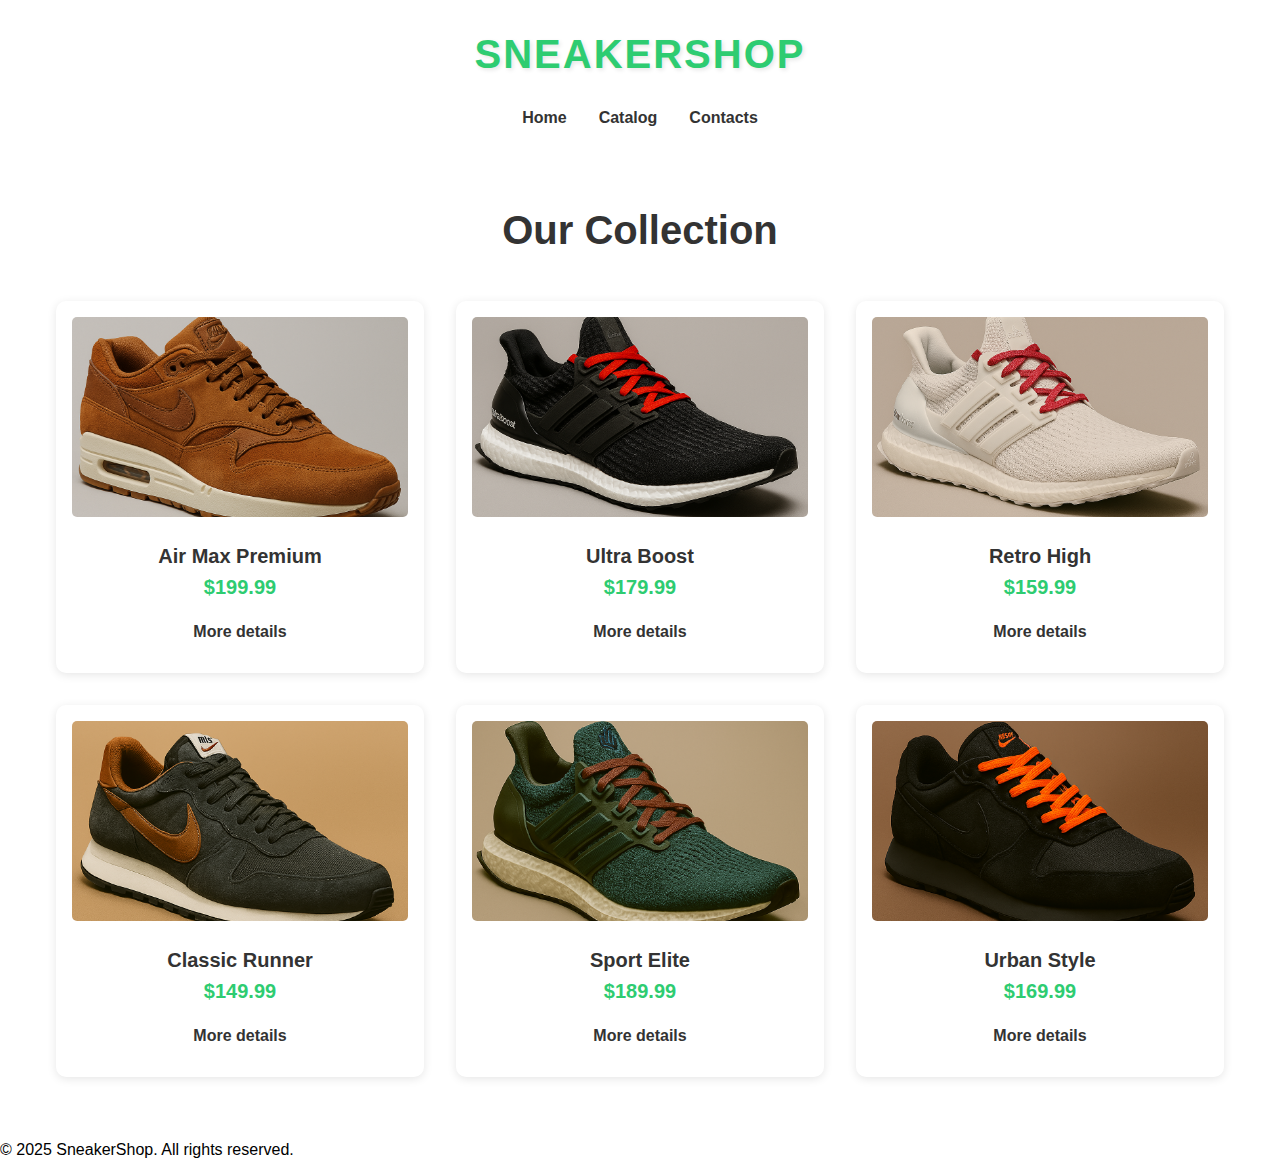
<file: catalog.html>
<!DOCTYPE html>
<html lang="en">
<head>
    <meta charset="UTF-8">
    <meta name="viewport" content="width=device-width, initial-scale=1.0">
    <title>Catalog - SneakerShop</title>
    <link rel="stylesheet" href="styles.css">
</head>
<body>
    <header>
        <h1>SneakerShop</h1>
        <nav>
            <ul>
                <li><a href="index.html" class="nav-link">Home</a></li>
                <li><a href="catalog.html" class="nav-link">Catalog</a></li>
                <li><a href="contact.html" class="nav-link">Contacts</a></li>
            </ul>
        </nav>
    </header>

    <main>
        <section class="catalog">
            <h2>Our Collection</h2>
            <div class="catalog-grid">
                <!-- Product 1 -->
                <div class="catalog-card">
                    <img src="images/sneaker1.png" alt="Air Max Premium" class="catalog-image">
                    <h3>Air Max Premium</h3>
                    <p class="price">$199.99</p>
                    <a href="product.html" class="btn">More details</a>
                </div>

                <!-- Product 2 -->
                <div class="catalog-card">
                    <img src="images/sneaker2.png" alt="Ultra Boost" class="catalog-image">
                    <h3>Ultra Boost</h3>
                    <p class="price">$179.99</p>
                    <a href="product.html" class="btn">More details</a>
                </div>

                <!-- Product 3 -->
                <div class="catalog-card">
                    <img src="images/sneaker3.png" alt="Retro High" class="catalog-image">
                    <h3>Retro High</h3>
                    <p class="price">$159.99</p>
                    <a href="product.html" class="btn">More details</a>
                </div>

                <!-- Product 4 -->
                <div class="catalog-card">
                    <img src="images/sneaker4.png" alt="Classic Runner" class="catalog-image">
                    <h3>Classic Runner</h3>
                    <p class="price">$149.99</p>
                    <a href="product.html" class="btn">More details</a>
                </div>

                <!-- Product 5 -->
                <div class="catalog-card">
                    <img src="images/sneaker5.png" alt="Sport Elite" class="catalog-image">
                    <h3>Sport Elite</h3>
                    <p class="price">$189.99</p>
                    <a href="product.html" class="btn">More details</a>
                </div>

                <!-- Product 6 -->
                <div class="catalog-card">
                    <img src="images/sneaker6.png" alt="Urban Style" class="catalog-image">
                    <h3>Urban Style</h3>
                    <p class="price">$169.99</p>
                    <a href="product.html" class="btn">More details</a>
                </div>
            </div>
        </section>
    </main>

    <footer>
        <p>&copy; 2025 SneakerShop. All rights reserved.</p>
    </footer>
</body>
</html>
</file>
<file: styles.css>
/* General styles */
body {
    margin: 0;
    font-family: Arial, sans-serif;
}
h1 {
    text-align: center;
    color: #2ecc71;
    font-size: 2.5rem;
    margin: 2rem 0;
    text-transform: uppercase;
    letter-spacing: 2px;
    text-shadow: 2px 2px 4px rgba(0, 0, 0, 0.1);
}
/* Banner styles */
.banner {
    height: 500px;
    background: linear-gradient(45deg, #3498db, #2ecc71);
    display: flex;
    align-items: center;
    justify-content: center;
    text-align: center;
    color: white;
}

.banner-content h2 {
    font-size: 3rem;
    margin-bottom: 2rem;
}

.btn {
    display: inline-block;
    padding: 1rem 2rem;
    background-color: #fff;
    color: #333;
    text-decoration: none;
    border-radius: 5px;
    font-weight: bold;
    transition: all 0.3s ease;
}

.btn:hover {
    transform: translateY(-3px);
    box-shadow: 0 5px 15px rgba(0, 0, 0, 0.2);
}

/* Featured Products styles */
.featured-products {
    padding: 4rem 2rem;
}

.product-grid {
    display: grid;
    grid-template-columns: repeat(auto-fit, minmax(250px, 1fr));
    gap: 2rem;
    max-width: 1200px;
    margin: 0 auto;
}

.product-card {
    background: white;
    border-radius: 10px;
    padding: 1rem;
    text-align: center;
    box-shadow: 0 2px 10px rgba(0, 0, 0, 0.1);
    transition: transform 0.3s ease;
}

.product-card:hover {
    transform: translateY(-5px);
}

.product-image {
    width: 100%;
    height: auto;
    border-radius: 5px;
    margin-bottom: 1rem;
}

.product-card h3 {
    margin: 0.5rem 0;
    color: #333;
}

.price {
    color: #2ecc71;
    font-size: 1.25rem;
    font-weight: bold;
    margin: 0.5rem 0;
}

/* Navigation styles */
nav ul {
    list-style: none;
    padding: 0;
    display: flex;
    justify-content: center;
    gap: 2rem;
}

.nav-link {
    text-decoration: none;
    color: #333;
    font-weight: bold;
    transition: color 0.3s ease;
}

.nav-link:hover {
    color: #3498db;
}

/* Catalog styles */
.catalog {
    padding: 2rem;
    max-width: 1200px;
    margin: 0 auto;
}

.catalog h2 {
    text-align: center;
    color: rgb(51, 51, 51);
    margin-bottom: 2rem;
    font-size: 2.5rem;
}

.catalog-grid {
    display: grid;
    grid-template-columns: repeat(3, 1fr);
    gap: 2rem;
    padding: 1rem;
}

.catalog-card {
    background: white;
    border-radius: 10px;
    padding: 1rem;
    text-align: center;
    box-shadow: 0 2px 10px rgba(0, 0, 0, 0.1);
    transition: transform 0.3s ease;
}

.catalog-card:hover {
    transform: translateY(-5px);
    box-shadow: 0 5px 20px rgba(0, 0, 0, 0.15);
}

.catalog-image {
    width: 100%;
    height: 200px;
    object-fit: cover;
    border-radius: 5px;
    margin-bottom: 1rem;
}

.catalog-card h3 {
    margin: 0.5rem 0;
    color: #333;
    font-size: 1.25rem;
}
/* Responsive design for catalog */
@media (max-width: 1024px) {
    .catalog-grid {
        grid-template-columns: repeat(2, 1fr);
    }
}

@media (max-width: 768px) {
    .catalog-grid {
        grid-template-columns: 1fr;
    }
}
/* Contacts page*/
.contact-info {
    padding: 2rem;
    max-width: 800px;
    margin: 2rem auto;
    background: #f9f9f9;
    border-radius: 12px;
    box-shadow: 0 4px 24px rgba(52, 152, 219, 0.08);
    display: flex;
    flex-direction: column;
    align-items: center;
    gap: 1.5rem;
    text-align: center;
    transition: box-shadow 0.3s;
    
}
.contact-form{
    background: #f9f9f9;
    border-radius: 12px;
    box-shadow: 0 4px 24px rgba(52, 152, 219, 0.08);
    display: flex;
    flex-direction: column;
    align-items: center;
    gap: 1.5rem;
    text-align: center;
    background: linear-gradient(45deg, #3498db, #2ecc71);
    
}
.address {
     text-align: center;
    color: rgb(51, 51, 51);
    margin-bottom: 2rem;
    font-size: 2.5rem;
}
</file>
